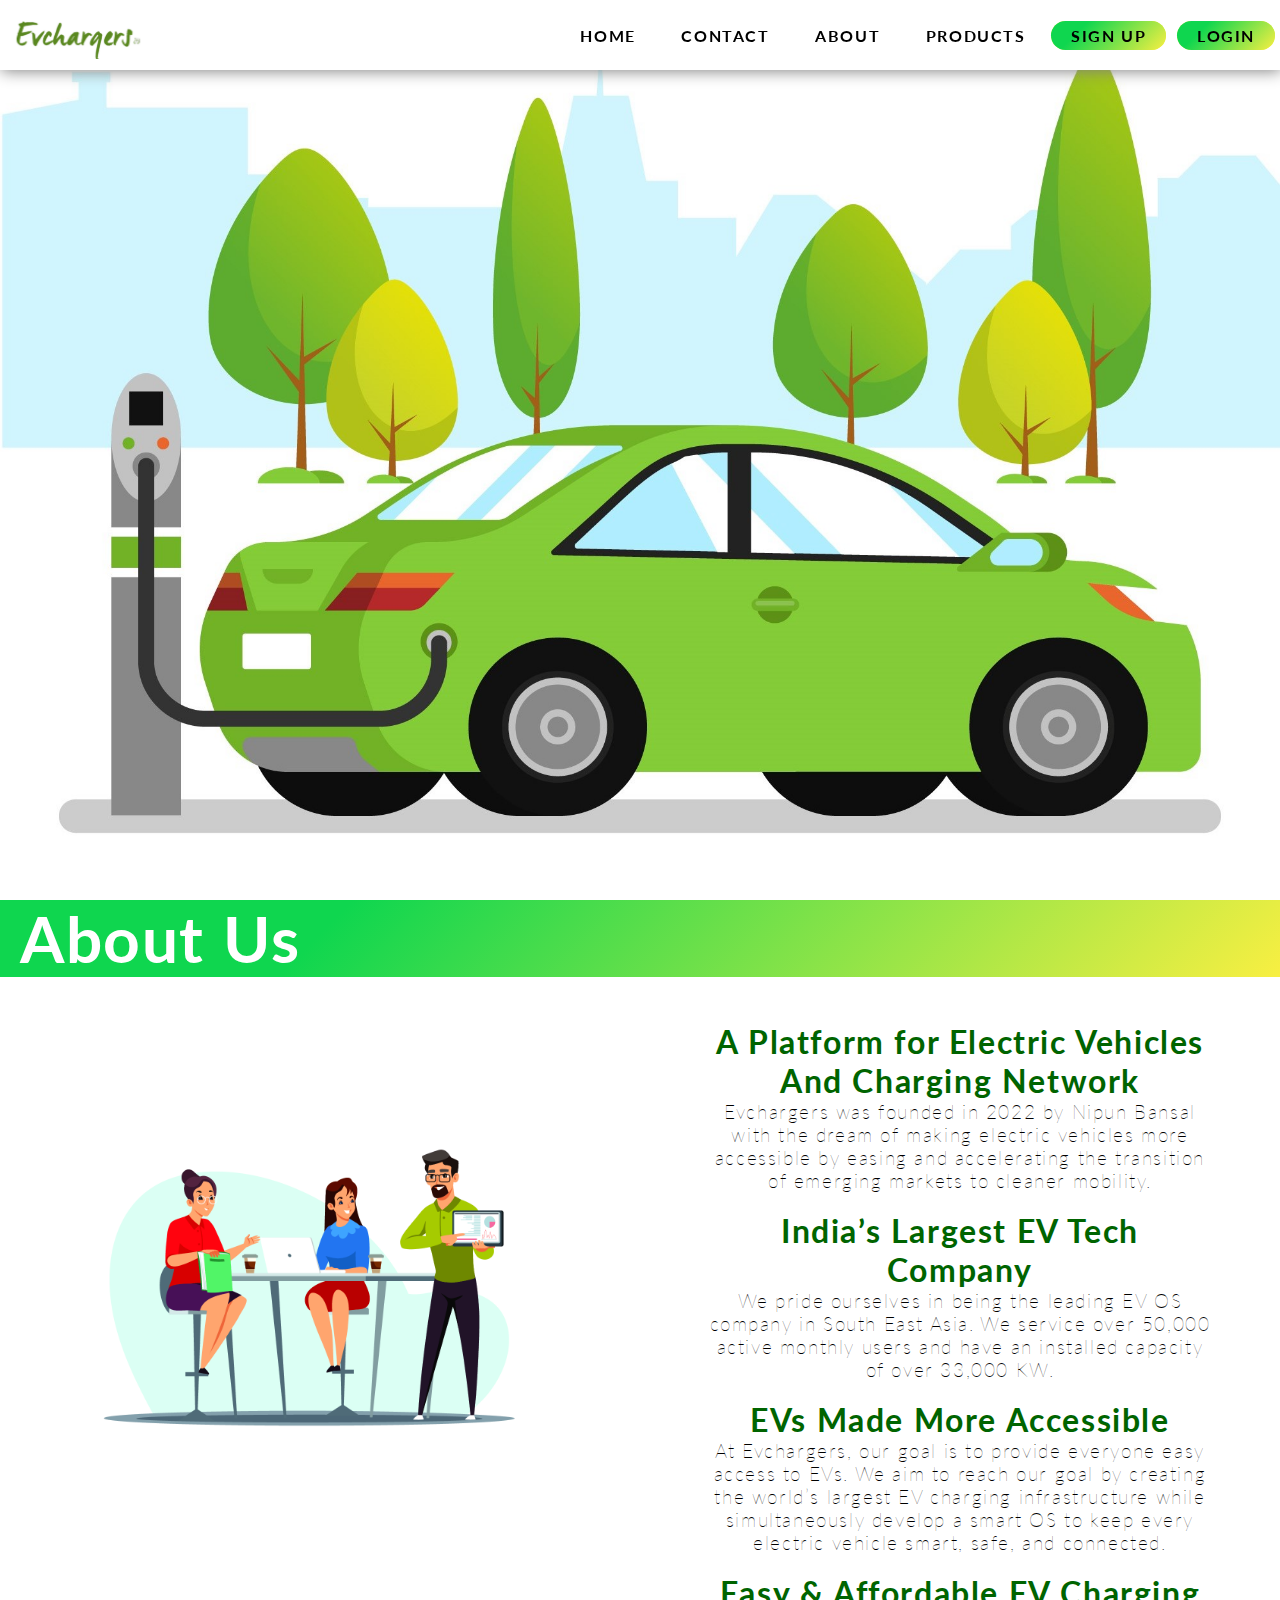
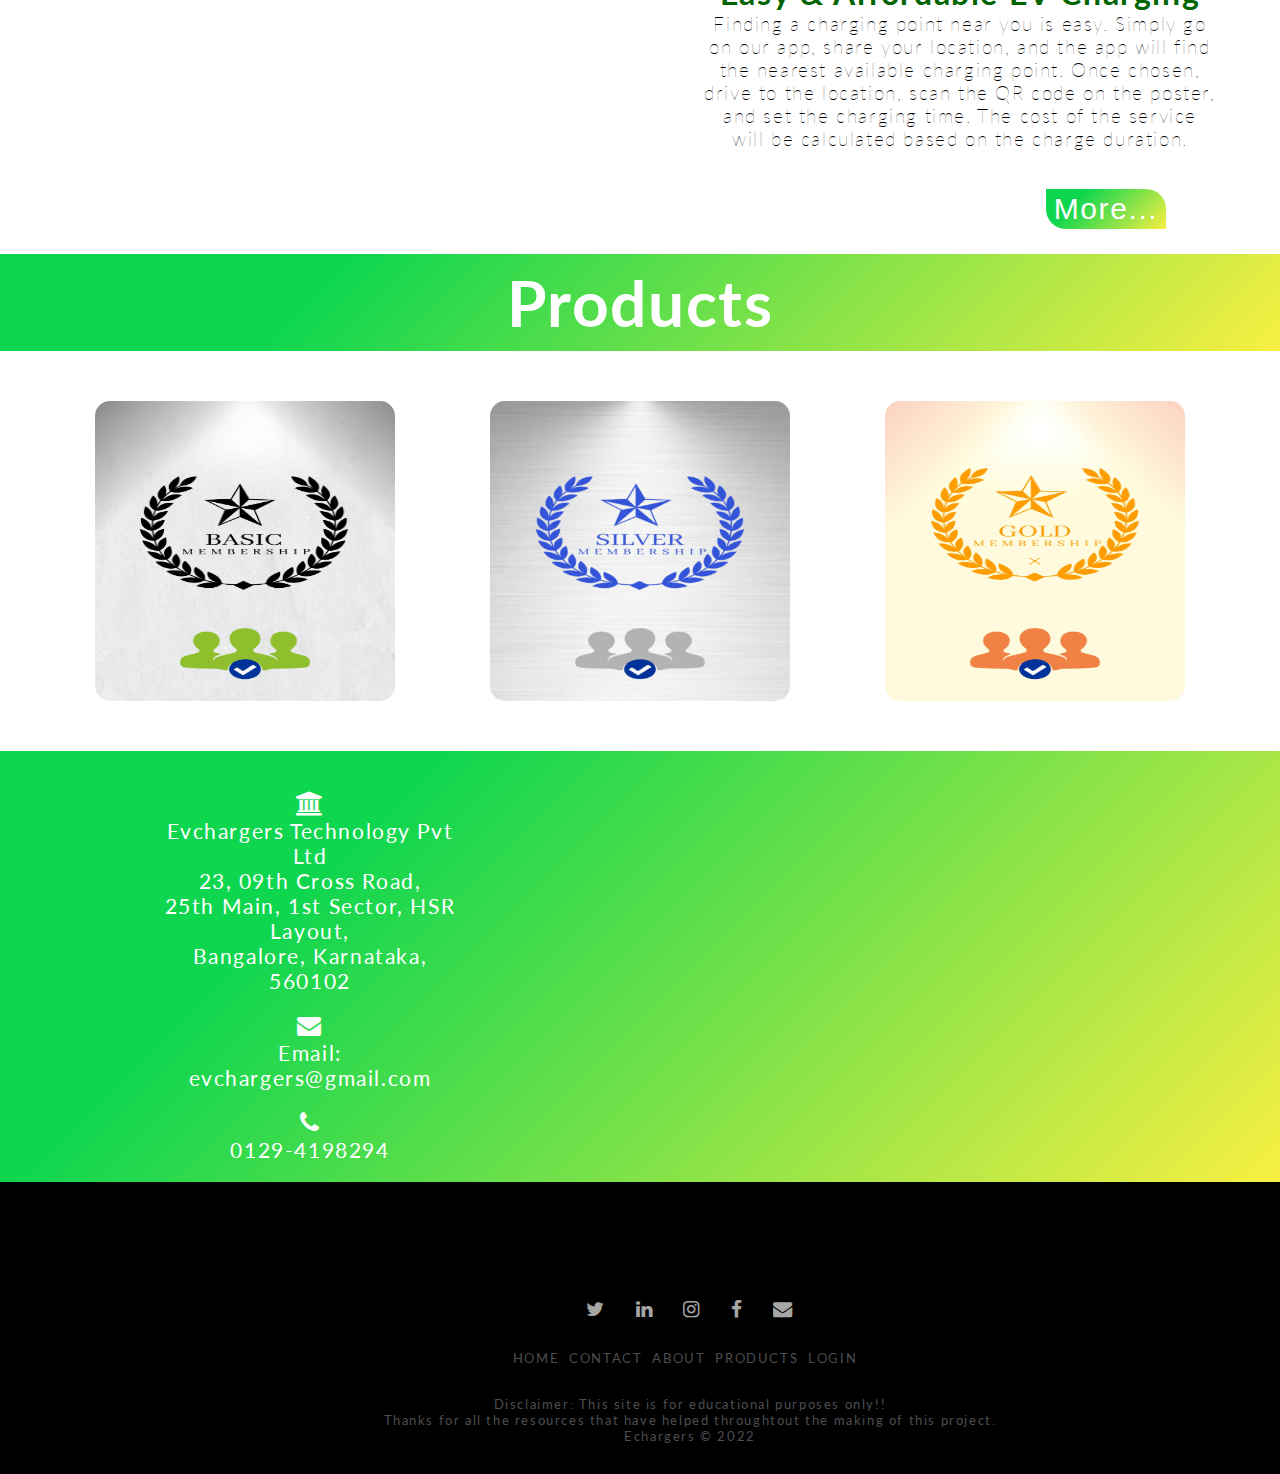
<file: index.html>
<!DOCTYPE html>
<html>

<head>
	<title>E chargers</title>
	<link rel="stylesheet" type="text/css" href="styles/mystyle.css">
	<link href="https://fonts.googleapis.com/css2?family=Lato&display=swap" rel="stylesheet">
	<meta name="viewport" content="width=device-width, initial-scale=1.0">
	<link rel="stylesheet" href="https://cdnjs.cloudflare.com/ajax/libs/font-awesome/4.7.0/css/font-awesome.min.css">



<script type="text/javascript">
var Tawk_API=Tawk_API||{}, Tawk_LoadStart=new Date();
(function(){
var s1=document.createElement("script"),s0=document.getElementsByTagName("script")[0];
s1.async=true;
s1.src='https://embed.tawk.to/62ee39e354f06e12d88d3b80/1g9p94qba';
s1.charset='UTF-8';
s1.setAttribute('crossorigin','*');
s0.parentNode.insertBefore(s1,s0);
})();
</script>


<body style="width: 100%;">

	<div class="nav-container" id="nav-container">

		<div class="nav-image">
			<img src="images/logo.png" class="logo">
		</div>

		<div class="responsive-nav" id="rbtn">
			<button type="button" onclick="opennav();"><i class="fa fa-bars"></i> </button>
		</div>

		<div class="nav-items" id="nav-items">
			<a href="index.html">HOME</a>
			<a href="contact.html">CONTACT</a>
			<a href="#about">ABOUT</a>
			<a href="#products">PRODUCTS</a>
			<a class="btn" href="signup.php">SIGN UP</a>
			<a class="btn" href="login.php">LOGIN</a>
		</div>

	</div>

	<div class="hero-section">
		<!-- <h1>Welcome to EVchargers</h1> -->
	</div>


	<div class="about-container">
		<div class="heading-container">
			<a id="about">
				<p>About Us</p>
			</a>
		</div>

		<div class="row">
			<div class="column">
				<img src="images/about.png" class="img">
			</div>
			<div class="column">

				<h1>A Platform for Electric Vehicles And Charging Network</h1>
				<p>Evchargers was founded in 2022 by Nipun Bansal with the dream of making electric
					vehicles more accessible by easing and accelerating the transition of emerging markets to cleaner
					mobility.</p><br>

				<h1>India&rsquo;s Largest EV Tech Company</h1>
				<p>We pride ourselves in being the leading EV OS company in South East Asia. We service over 50,000
					active monthly users and have an installed capacity of over 33,000 KW.</p><br>

				<h1>EVs Made More Accessible</h1>
				<p>At Evchargers, our goal is to provide everyone easy access to EVs. We aim to reach our goal by
					creating
					the world&rsquo;s largest EV charging infrastructure while simultaneously develop a smart OS to keep
					every electric vehicle smart, safe, and connected.</p><br>

				<h1>Easy & Affordable EV Charging</h1>
				<p>Finding a charging point near you is easy. Simply go on our app, share your location, and the app
					will
					find the nearest available charging point. Once chosen, drive to the location, scan the QR code on
					the
					poster, and set the charging time. The cost of the service will be calculated based on the charge
					duration.</p><br>
				<a href="about.html"><button>More...</button></a>
			</div>
		</div>
	</div>

	<div class="heading">
		<a id="products">
			<h1> Products </h1>
		</a>
	</div>

	<div class="card-container">
		<div class="flip-card">
			<div class="flip-card-inner">
				<div class="flip-card-front">
					<img src="images/card1.jpg" alt="Avatar" style="width:300px;height:300px;">

				</div>
				<div class="flip-card-back">
					<h1>Basic Membership</h1>
					<h2>Validity: 1 Month</h2><br>
					<h2>Benefits</h2>
					<p>Get 20% discount in all rides for 30 days <br>Get free charges for first 5 time</p>
				</div>
			</div>
		</div>
		<div class="flip-card">
			<div class="flip-card-inner">
				<div class="flip-card-front">
					<img src="images/card2.jpg" alt="Avatar" style="width:300px;height:300px;">
				</div>
				<div class="flip-card-back">
					<h1>Silver Membership</h1>
					<h2>Validity: 1 Month</h2><br>
					<h2>Benefits</h2>
					<p>Get 20% discount in all rides for 30 days <br> Get free charges for first five time</p>

				</div>
			</div>
		</div>
		<div class="flip-card">
			<div class="flip-card-inner">
				<div class="flip-card-front">
					<img src="images/card3.jpg" alt="Avatar" style="width:300px;height:300px;">

				</div>
				<div class="flip-card-back">
					<h1>Gold Membership</h1>
					<h2>Validity: 1 Month</h2><br>
					<h2>Benefits</h2>
					<p>Get 20% discount in all rides for 30 days <br> Get free charges for first five time</p>
				</div>
			</div>
		</div>
	</div>
	<div class="contact-container">
		<div class="class1-container">
			<div class="class1">
				<div class="class1-items">
					<i style="font-size:24px" class="fa">&#xf19c;</i>
					<p>Evchargers Technology Pvt Ltd<br>
						23, 09th Cross Road,<br>
						25th Main, 1st Sector, HSR Layout,<br>
						Bangalore, Karnataka, 560102</p>
				</div>
				<div class="class1-items">
					<i style="font-size:24px" class="fa">&#xf0e0;</i>
					<p>Email: evchargers@gmail.com</p>
				</div>
				<div class="class1-items">
					<i style="font-size:24px" class="fa">&#xf095;</i>
					<p>0129-4198294</p>
				</div>
			</div>
		</div>
		<div class="class2">
			<iframe
				src="https://www.google.com/maps/embed?pb=!1m14!1m8!1m3!1d62222.503173156685!2d77.56745783125001!3d12.913734000000003!3m2!1i1024!2i768!4f13.1!3m3!1m2!1s0x3bae15d04af9c2af%3A0x34598dfba778ef8e!2sBolt.earth!5e0!3m2!1sen!2sin!4v1659106410341!5m2!1sen!2sin"
				width="600" height="350" style="border:0 ;" allowfullscreen="" loading="lazy"
				referrerpolicy="no-referrer-when-downgrade"></iframe>
		</div>
	</div>

	<div class="footer">

		<div class="icon-bar">
			<a href="#"><i class="fa fa-twitter"></i></a>
			<a href="#"><i class="fa fa-linkedin"></i></a>
			<a href="#"><i class="fa fa-instagram"></i></a>
			<a href="#"><i class="fa fa-facebook"></i></a>
			<a href="#"><i class="fa fa-envelope"></i></a>
		</div>

		<div class="navbar">
			<a href="#">HOME</a>
			<a href="#">CONTACT</a>
			<a href="#">ABOUT</a>
			<a href="#">PRODUCTS</a>
			<a href="login.php">LOGIN</a>
		</div>

		<div class="lastline">
			<p>Disclaimer: This site is for educational purposes only!!
				<br>Thanks for all the resources that have
				helped throughtout the making of this project.<br>
				Echargers &copy; 2022</p>
		</div>
	</div>

	<script>
		function opennav() {

			var x = document.getElementById("nav-container");
			var y = document.getElementById("nav-items");
			var z = document.getElementById("rbtn");
			if (x.className === "nav-container") {
				x.className += " responsive";
				y.className += " responsive";
				z.className += " responsive";

				console.log(x);
				console.log(y);

			} else {
				x.className = "nav-container";
				y.className = "nav-items";
				z.className = "responsive-nav";
			}
		}
	</script>

</body>
</head>
</file>
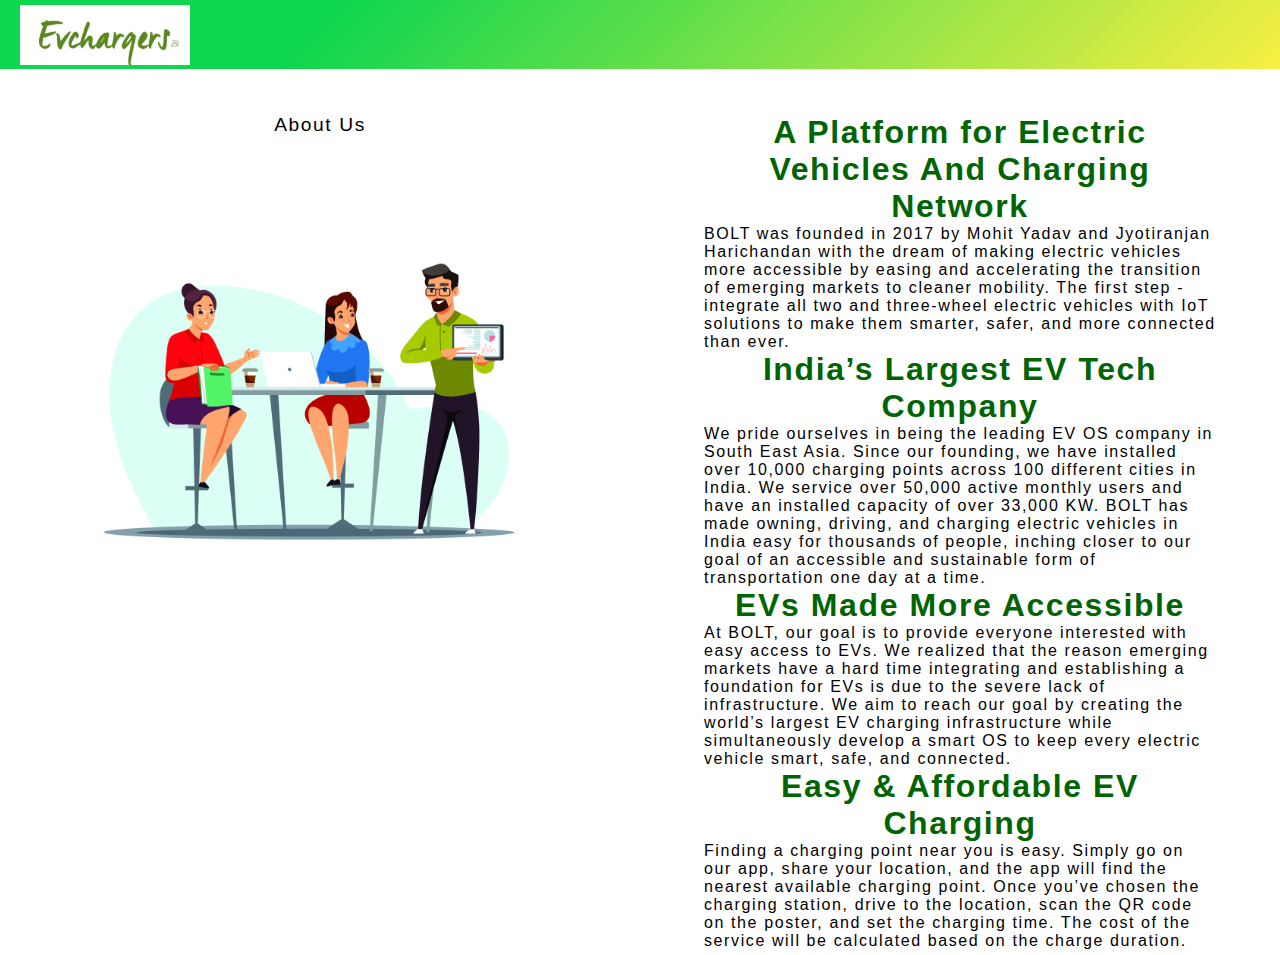
<file: about.html>
<!DOCTYPE html>
<html lang="en">

<head>
    <meta charset="UTF-8">
    <meta http-equiv="X-UA-Compatible" content="IE=edge">
    <meta name="viewport" content="width=device-width, initial-scale=1.0">
    <link rel="stylesheet" href="styles/mystyle.css">
    <title>About</title>
</head>

<body>
    <div class="about-container">
        <div class="heading-container">
            <a href="index.html"><img src="images/logo.png"></a>
        </div>

        <div class="row">
            <div class="column">
                <p>About Us</p>
                <img src="images/about.png" class="img">

            </div>
            <div class="column">


                <h1>A Platform for Electric Vehicles And Charging Network</h1>
                BOLT was founded in 2017 by Mohit Yadav and Jyotiranjan Harichandan with the dream of making electric
                vehicles more accessible by easing and accelerating the transition of emerging markets to cleaner
                mobility.

                The first step - integrate all two and three-wheel electric vehicles with IoT solutions to make them
                smarter, safer, and more connected than ever.
                <h1>India’s Largest EV Tech Company</h1>
                We pride ourselves in being the leading EV OS company in South East Asia. Since our founding, we have
                installed over 10,000 charging points across 100 different cities in India. We service over 50,000
                active
                monthly users and have an installed capacity of over 33,000 KW.

                BOLT has made owning, driving, and charging electric vehicles in India easy for thousands of people,
                inching
                closer to our goal of an accessible and sustainable form of transportation one day at a time.

                <h1>EVs Made More Accessible</h1>
                At BOLT, our goal is to provide everyone interested with easy access to EVs. We realized that the reason
                emerging markets have a hard time integrating and establishing a foundation for EVs is due to the severe
                lack of infrastructure. We aim to reach our goal by creating the world’s largest EV charging
                infrastructure
                while simultaneously develop a smart OS to keep every electric vehicle smart, safe, and connected.

                <h1>Easy & Affordable EV Charging</h1>
                Finding a charging point near you is easy. Simply go on our app, share your location, and the app will
                find
                the nearest available charging point. Once you’ve chosen the charging station, drive to the location,
                scan
                the QR code on the poster, and set the charging time. The cost of the service will be calculated based
                on
                the charge duration.
            </div>
        </div>
    </div>
</body>

</html>
</file>
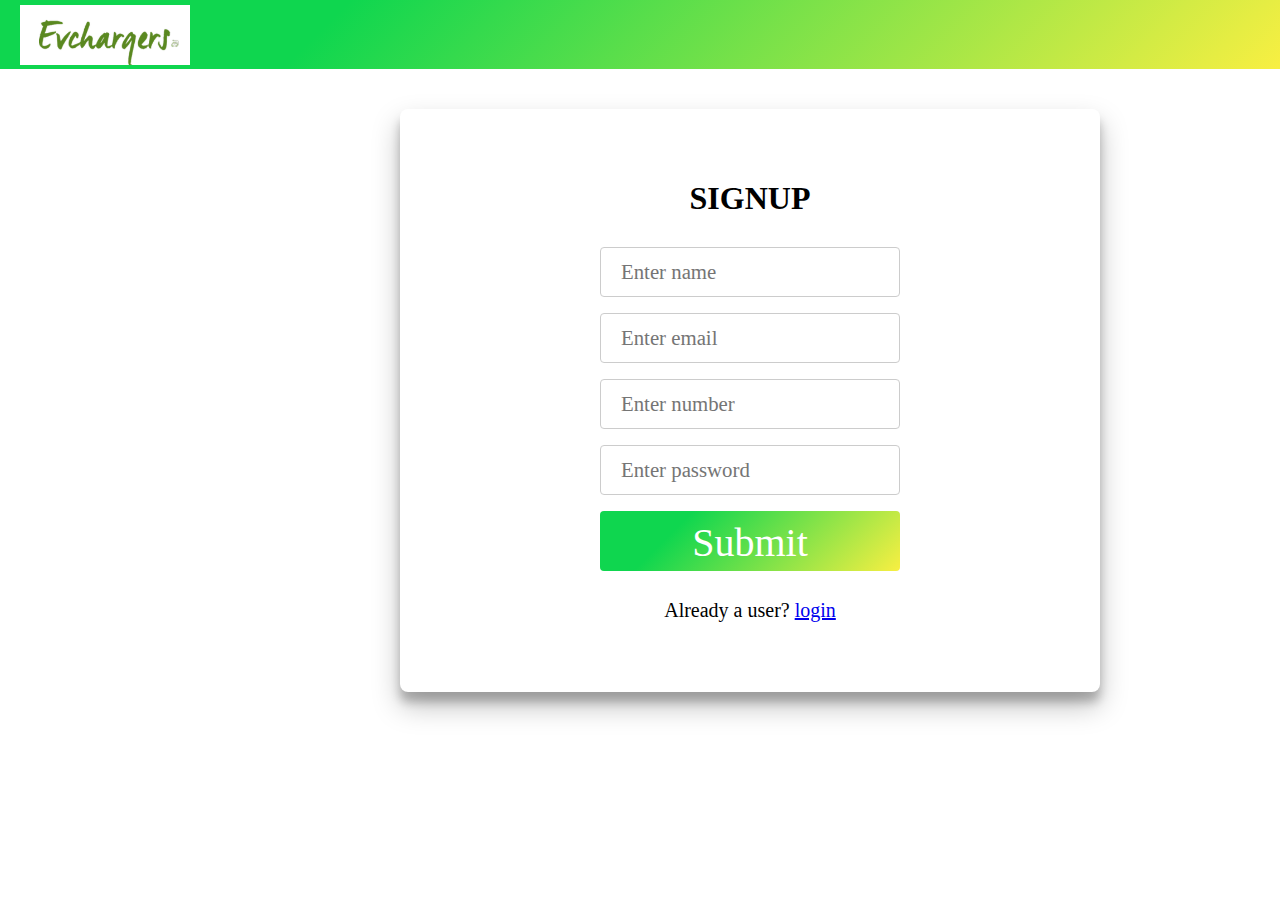
<file: signup.html>
<!DOCTYPE html>
<html lang="en">

<head>
    <meta charset="UTF-8">
    <meta http-equiv="X-UA-Compatible" content="IE=edge">
    <meta name="viewport" content="width=device-width, initial-scale=1.0">
    <title>SignUp</title>
    <link rel="stylesheet" href="styles/myform.css">
</head>

<body>
    <div class="style">
    <div class="heading-container">
            <a href="index.html"><img src="images/logo.png"></a>
        </div>

    <form method="post" action="insert.php">
        <div class="form-container">
            <h1>SIGNUP</h1>
            <input type="text" placeholder="Enter name" name="name" required>
            <input type="email" placeholder="Enter email" name="email" required>
            <input type="number" placeholder="Enter number" name="phone" required>
            <input type="password" placeholder="Enter password" name="password" required>
            <input type="submit" value="Submit">
           
            <p>Already a user? <a href="login.php">login</a></p>
        </div>
    </form>
</div>
</body>

</html>
</file>
<file: styles/mystyle.css>
/* Entire screen css */

*{
	margin:0; 
	padding:0;
	text-decoration: none;
	list-style: none;
	letter-spacing: .1rem;
}

body {
	/* font-family: 'Signika Negative', sans-serif; */
	font-family: 'Lato', sans-serif;
	overflow-x: hidden;
}

/* NAV-BAR */
.nav-container
{
	display: flex;
	justify-content: space-between;
	align-items: center;
	background-color:white;
	height: 70px;
	box-shadow: 1px 1px 15px grey;
	position:fixed;
	width: 100%;
	top:0;
	z-index: 1;
}


img.logo{
	width: 150px;
	height: 50px;
	align-items: left;
}

.nav-items a
{
	text-decoration: none;
	padding: 5px 20px;
	color:black;
	width: 100%;
	font-size: 1rem;
	font-weight: bold;
}

.nav-items .btn:hover
{
	color: white;
}

.nav-container a:hover
{
	color:#f8ef42;
	
}

/* LOGIN/SIGN UP BUTTON */
.btn
{
	padding:10px;
	background-color: #f8ef42;
	background-image: linear-gradient(315deg, #f8ef42 0%, #0fd64f 74%);
	color:white;
	cursor:pointer;
	border-radius: 20px;
	margin: 5px 5px 5px 0;
	
}


/* HAM BURGER EDITS */
.fa.fa-bars
{
	color:grey;
	padding: 10px;
	background-color:rgb(10, 10, 45) ;
	border: 1px solid black;
}

.responsive-nav
{
	display: none;
}

/* hero section */

.hero-section{
	background-image: url(../images/bg.jpg);
	width: 100%;
	height: 100vh;
	background-repeat: no-repeat;
	background-size: cover;
	/* background-attachment: fixed; */
	background-position: center;
}

.hero-section h1{
	padding-top: 500px;
	text-align: center;
	font-size: 3.5rem;
	color: rgb(3, 119, 252);
	font-weight: 600;
}

/* about page*/

.about-container{
	padding: 0px;
	padding-top: 0px;
}

.about-container .heading-container{
	color:white;
	background-color: #0fd64f;
	padding-left: 20px;
	background-color: #f8ef42;
	background-image: linear-gradient(315deg, #f8ef42 0%, #0fd64f 74%);
	/*font-size: 30px;*/
	font-weight:bold;
	/*text-align: center;*/
}

.about-container .heading-container img{
	height: 60px;
	padding-top: 5px;

}

.heading-container p{
	color: white;
	font-size: 4rem;
}

.row {
	display: flex;
}

.img{
	width: 100%;
	aspect-ratio: 1;
	object-fit: contain;
	align-items: center;
	display: block;
	margin-left: auto;
	margin-right: auto;
}

.column {
	flex: 33.33%;
	padding: 5px;
	padding-right: 5%;
	padding-left: 5%;
	margin-top: 40px;
	/* margin-right: 100px; */
}

.column h1{
	text-align: center;
	font-size: 2rem ;
	color: darkgreen;
}

.column p{
	align-items: center;
	text-align: center;
	font-size: 2rem ;
	color: black;
	font-weight: 10;
}


.about-container .row .column p{
	font-size: 1.2rem;
}

.column button{
	background-color: #f8ef42;
	background-image: linear-gradient(315deg, #f8ef42 0%, #0fd64f 74%);
	height: 40px;
	width: 120px;
	font-size: 30px;
	float: right;
	border:none;
	color:white;
	padding: 3px 3px;
	margin: 20px 50px 20px 0px;
	border-top-right-radius: 20px;
	border-bottom-left-radius: 20px;
}

.column button:hover {
	color: #f8ef42;
}

/* products section*/

.heading h1{
	color: white;
	background-color: #0fd64f;
	font-size: 4rem;
	background-color: #f8ef42;
	background-image: linear-gradient(315deg, #f8ef42 0%, #0fd64f 74%);
	padding:10px;
	text-align: center;
}

/* products flip card section */

.card-container{
	display: flex;
	flex-direction: row;
	text-align: center;
	align-items: center;
	justify-content: space-evenly;
	width: 100vw;
	/* margin-bottom: 20px; */
	vertical-align: middle;
	padding:20px 0;
	margin: 10px 0;
}

.flip-card {
	background-color: transparent;
	width: 300px;
	height: 300px;
	perspective: 1000px;
	vertical-align: middle;
	/* margin-right: 70px;
	margin-bottom: 90px; */
	align-items: center;
	padding: 20px 0;
}

.flip-card-inner {
	/* margin-top: 40px; */
	position: relative;
	width: 100%;
	height: 100%;
	text-align: center;
	transition: transform 0.6s;
	transform-style: preserve-3d;
	/* box-shadow: 0 4px 8px 0 rgba(0,0,0,0.2); */
}

.flip-card:hover .flip-card-inner {
	transform: rotateY(180deg);
}

.flip-card-front, .flip-card-back {
	position: absolute;
	width: 100%;
	height: 100%;
	-webkit-backface-visibility: hidden;
	backface-visibility: hidden;
}

.flip-card-front img{
	border-radius: 5%;
	border-radius: 15px;
}

.flip-card-back {
	background-color: #f8ef42;
	background-image: linear-gradient(315deg, #f8ef42 0%, #0fd64f 74%);
	color: white;
	transform: rotateY(180deg); 
	border-radius: 15px;
}

.flip-card-back h1{
	text-align: center;
	align-items: center;
	color: white;
	margin-top: 50px;
}

.flip-card-back h2{
	color: white;
	font-size: 20px;
}

.flip-card-back p{
	color: white;
	padding:0px 30px 0px 30px;
	
}

/* contact section */

.contact-container{
	display: flex;
	text-align: center;
	align-items: center;
	justify-content: space-between;
	margin-bottom: 0px;
	padding: 10px 0;
	background-color: #f8ef42;
	background-image: linear-gradient(315deg, #f8ef42 0%, #0fd64f 74%);
}

.contact-container .class1-container{
	text-align: center;
	align-items: center;
	/* height: 450px; */
	width: 100%;
	color:white;
	/* margin-left: 40px; */
	border-radius: 20px;
}

.contact-container .class1-container .class1{
	/* margin-top: auto;
	margin-bottom: auto; */
	margin: auto;
	width: 50%;
	padding: 10px;
}

.class1 .class1-items{
	padding-top: 20px;
}

.class1 p{
	padding-top: 3px;
	font-size: 1.3rem;
}

.contact-container .class2{
	margin-right: 40px;
	margin-left: 20px;
}

.class2 iframe{
	border-radius: 20px;
}

/* Footer section */

.footer {
	width: 100%;
	min-height: 100px;
	padding: 20px 50px;
	background-color: black;
	color: white;
	align-items: center;
	position: relative;
	display: flex;
	flex-direction: column;
	justify-content: center;
	padding-top: 100px;
}

.footer .icon-bar, .navbar {
	position: relative;
	align-items: center;
	justify-content: center;
	display: flex;
	flex-wrap: wrap;
	padding:15px 50px ;
	
}

.icon-bar a{
	margin: 0 15px;
	color:white ;
	font-size: 1.2rem;
	display: inline-block;
	opacity:0.65;
}

.icon-bar a:hover {
	opacity:1;
} 

.footer .navbar a{
	padding-right: 10px;
	color: #4C4E52;
	font-size: 0.8rem;
}

.footer .navbar a:hover{
	color: white;
} 


.lastline p{
	font-size: 0.8rem;
	color: #4C4E52;
	text-align: center;
	margin-top: 15px;
	margin-bottom:10px;
}




/* media queries */

@media screen and (min-width: 300px) and ( max-width:400px){
	
	.nav-container{
		justify-content: flex-end;
	}
	
	.nav-container.responsive{
		flex-direction: column;
		height: auto;
		width:100% ;
		justify-content: center;
		align-items: center;
		justify-content: flex-end;
		text-align: center;
	}
	
	.nav-container.responsive a{
		display: block;
	}
	
	/* USING JS THIS CLASS WILL BE ADDED WHICH WILL MAKE ITEMS VISIBLE */
	.nav-items.responsive{
		display: block;
	}
	
	/* STARTING INVISIBLE */
	.nav-items{
		display: none;
		/* margin-top: 10px; */
	}
	
	.responsive-nav{
		display: block;
		float: right;
		margin-right: 40px;
		margin-bottom: 10px;
	}
	
	.nav-items a{
		padding-bottom: 10px;
	}
	
	/* ham-burger when clicked */
	
	.responsive-nav.responsive{
		padding: 0px;
		position: fixed;
		right:0px;
		top:15px;
	}
	
	img.logo{
		align-items: left;
	}
	
	.card-container{
		display: grid;
		grid-template-columns: auto;
	}
	
	.class2 iframe{
		height:auto;
		width:100%;
	}
	
	.row{
		flex-direction: column;
	}
	
	.column .img{
		height:auto;
		width:100%;
	}
	
	.contact-container{
		flex-direction: column;
		height:100%;
		width:auto;
	}
	
	.hero-section h1{
		display: none;
	}
	
}

@media screen and (max-width: 800px) and (min-width: 600px){
	
	.nav-container{
		justify-content: flex-end;
	}
	
	.nav-container.responsive{
		flex-direction: column;
		height: auto;
		width:100% ;
		justify-content: center;
		align-items: center;
		justify-content: flex-end;
		text-align: center;
	}
	
	.nav-container.responsive a{
		display: block;
	}
	
	/* USING JS THIS CLASS WILL BE ADDED WHICH WILL MAKE ITEMS VISIBLE */
	.nav-items.responsive{
		display: block;
	}
	
	/* STARTING INVISIBLE */
	.nav-items{
		display: none;
		/* margin-top: 10px; */
	}
	
	.responsive-nav{
		display: block;
		float: right;
		margin-right: 40px;
		margin-bottom: 10px;
	}
	
	.nav-items a{
		padding-bottom: 10px;
	}
	
	/* ham-burger when clicked */
	
	.responsive-nav.responsive{
		padding: 0px;
		position: fixed;
		right:0px;
		top:15px;
	}
	
	img.logo{
		align-items: left;
	}
	
	.card-container{
		display: grid;
		grid-template-columns: auto;
	}
	
	.class2 iframe{
		height:auto;
		width:100%;
	}
	
	.row{
		flex-direction: column;
	}
	
	.column .img{
		height:auto;
		width:100%;
	}
	
	.contact-container{
		flex-direction: column;
		height:100%;
		width:auto;
	}
	
	.hero-section h1{
		display: none;
	}
	
}


@media screen and (max-width: 1024px) and (min-width: 800px){
	.card-container{
		display: grid;
		grid-template-columns: auto auto;
	}
}
</file>
<file: styles/myform.css>
body{
    margin: 0;
}
*{
    font-family: 'Open-Sans';
}

input{
    width: 50%;
    padding: 12px 20px;
    margin: 8px 0;
    display: inline-block;
    border: 1px solid #ccc;
    border-radius: 4px;
    box-sizing: border-box;
    font-size: 1.3rem;
}
  
input[type=submit] {
    width: 50%;
    height:60px;
    color: white;
	background-color: #f8ef42;
	background-image: linear-gradient(315deg, #f8ef42 0%, #0fd64f 74%);
    padding: 8px 20px;
    margin: 8px 8px;
    border: none;
    border-radius: 4px;
    cursor: pointer;
    font-size: 2.5rem;
    justify-content: center;
}
  
 
.form-container{
    display: flex;
    flex-direction: column;
    text-align: center;
    justify-content: center;
    align-items: center;
    border-radius: 8px;
    padding: 50px;
    box-shadow: rgba(0, 0, 0, 0.25) 0px 14px 28px, rgba(0, 0, 0, 0.22) 0px 10px 10px;
    width:600px;
    margin-left: 400px;
    margin-right: 400px;
    margin-top: 40px;
    height: 90%;
}

.form-container p{
    font-weight: 20px;
    font-size: 20px;
}
.heading-container{
    color:white;
    background-color: #0fd64f;
    padding-left: 20px;
    background-color: #f8ef42;
    background-image: linear-gradient(315deg, #f8ef42 0%, #0fd64f 74%);
    /*font-size: 30px;*/
    font-weight:bold;
    /*text-align: center;*/
}

.heading-container img{
    height: 60px;
    padding-top: 5px;
}
</file>
